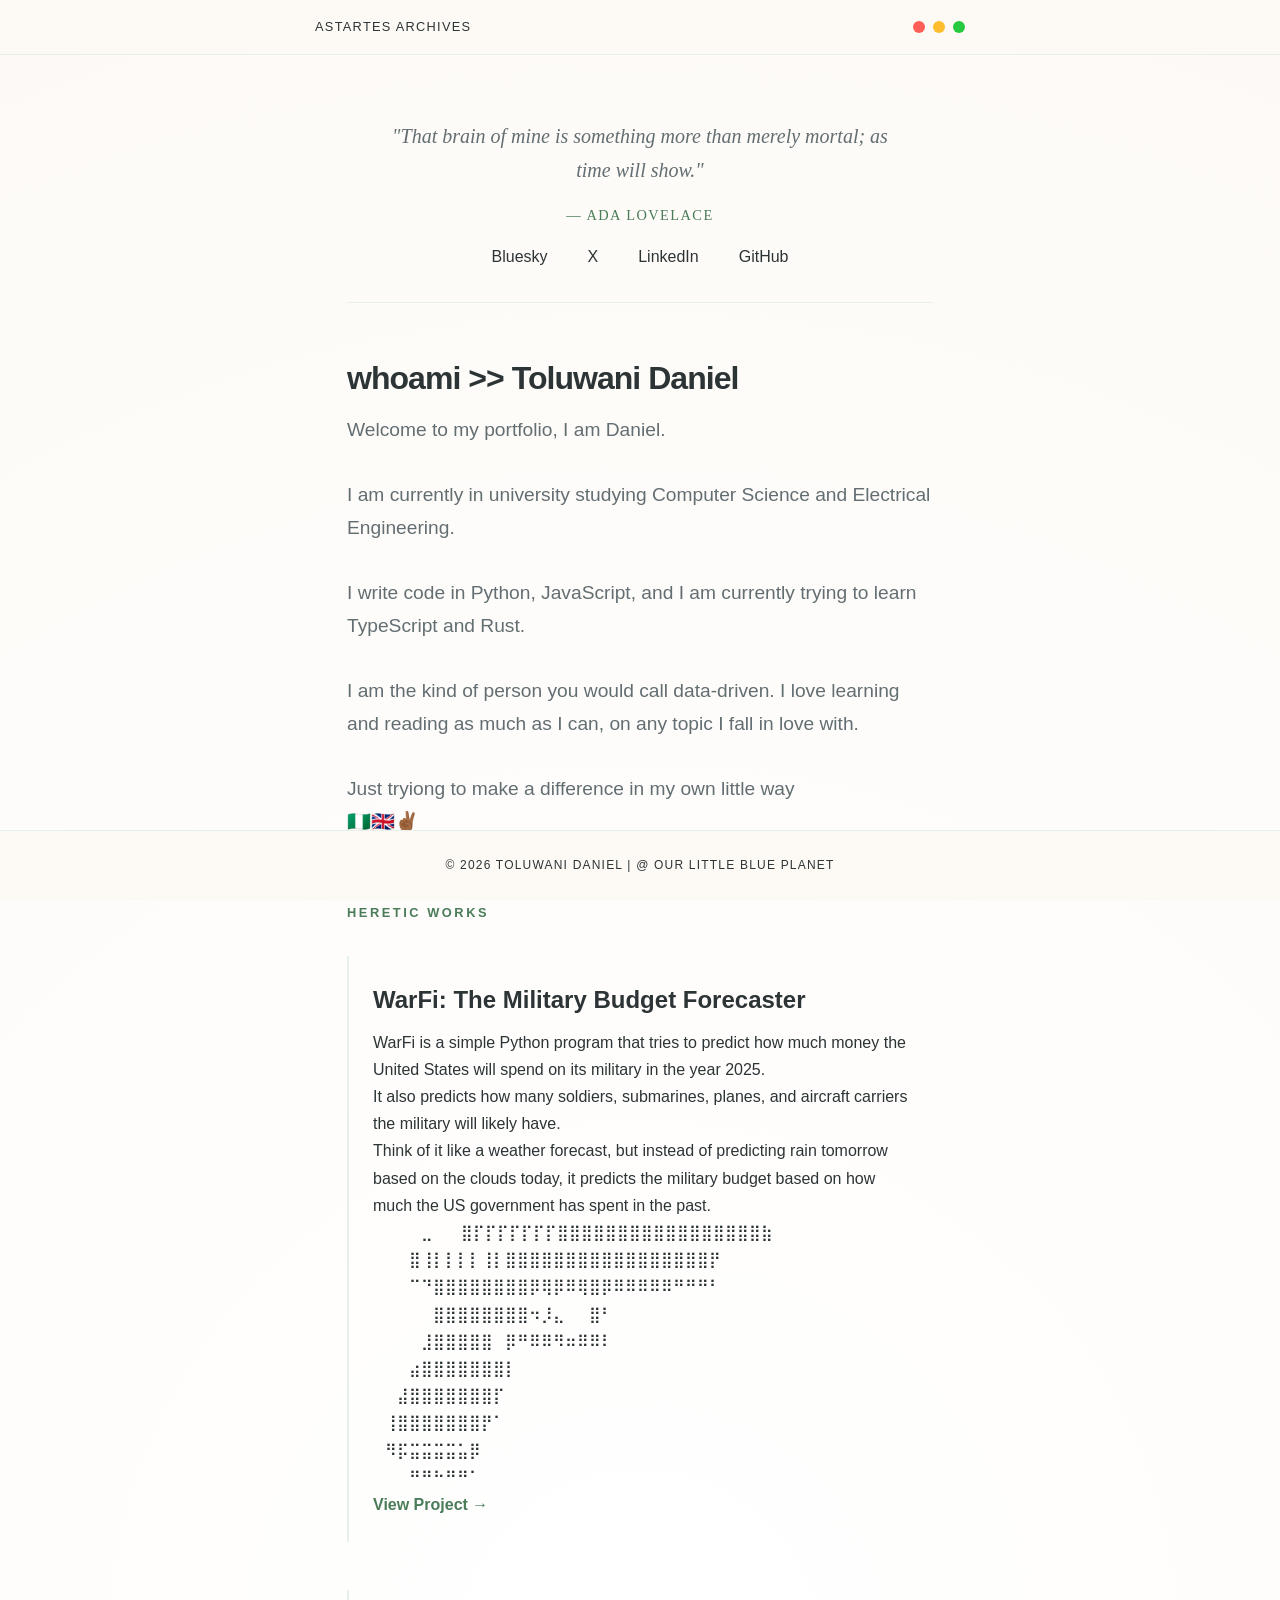
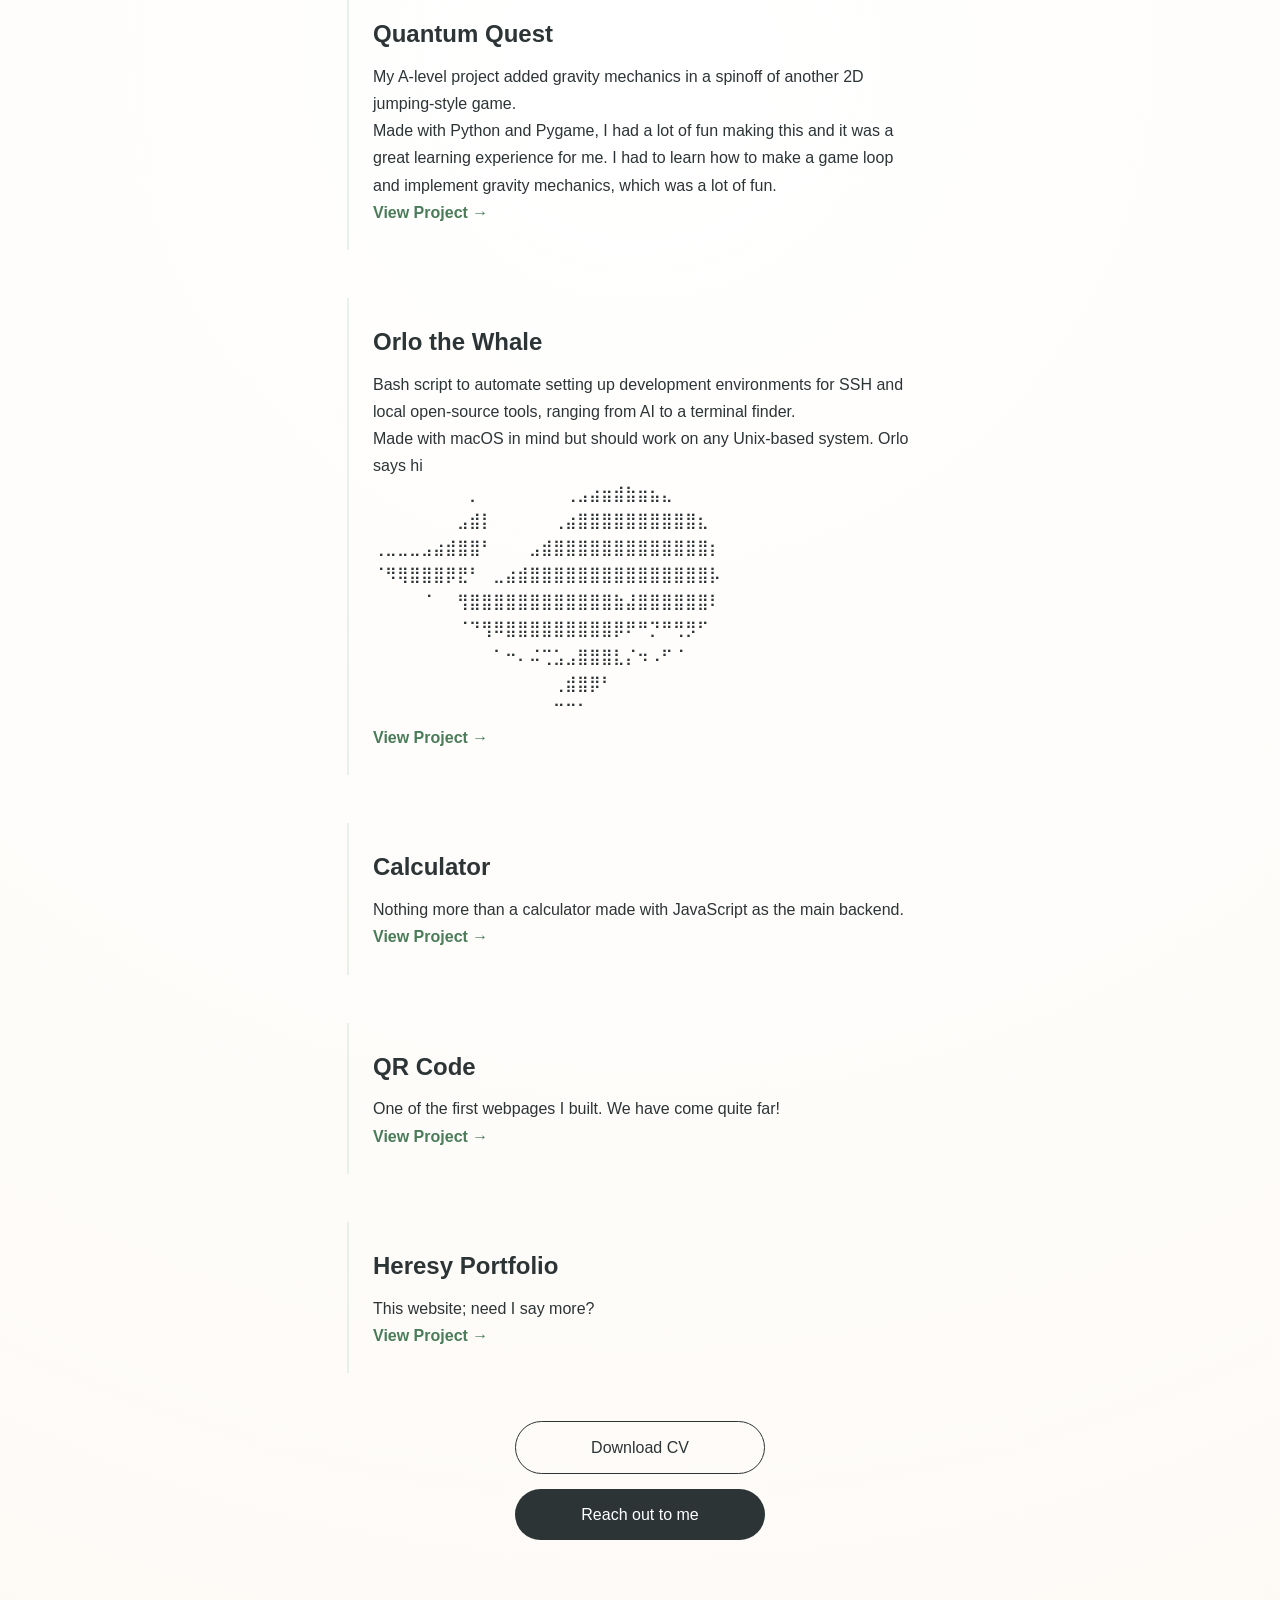
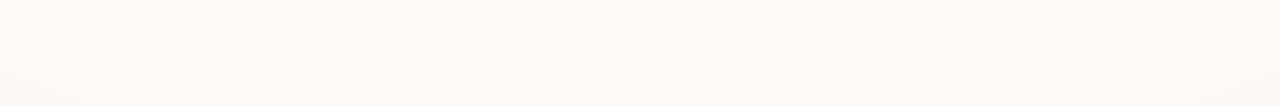
<file: index.html>
<!doctype html>
<html lang="en">
    <head>
        <meta charset="UTF-8" />
        <meta name="viewport" content="width=device-width, initial-scale=1.0" />
        <link rel="stylesheet" href="index.css" />
        <title>Toluwani Daniel | Portfolio</title>
    </head>
    <body class="site-body">
        <header class="site-header">
            <nav class="header-nav">
                <span class="header-title">Astartes Archives</span>
                <div class="header-dots">
                    <span class="dot red"></span>
                    <span class="dot yellow"></span>
                    <span class="dot green"></span>
                </div>
            </nav>
        </header>

        <main class="container">
            <section class="quote-header">
                <blockquote aria-label="Ada Lovelace quote">
                    "That brain of mine is something more than merely mortal; as
                    time will show."
                    <cite>— Ada Lovelace</cite>
                </blockquote>
            </section>

            <!-- Moved Links Section to follow the quote -->
            <section class="links">
                <nav aria-label="Social Links">
                    <ul>
                        <li>
                            <a
                                href="https://bsky.app/profile/trebltd.bsky.social"
                                target="_blank"
                                rel="noopener"
                                >Bluesky</a
                            >
                        </li>
                        <li>
                            <a
                                href="https://x.com/daniel_rsch"
                                target="_blank"
                                rel="noopener"
                                >X</a
                            >
                        </li>
                        <li>
                            <a
                                href="https://www.linkedin.com/in/daniel-toluwani/"
                                target="_blank"
                                rel="noopener"
                                >LinkedIn</a
                            >
                        </li>
                        <li>
                            <a
                                href="https://github.com/danielrsch"
                                target="_blank"
                                rel="noopener"
                                >GitHub</a
                            >
                        </li>
                    </ul>
                </nav>
            </section>

            <header class="profile-header">
                <h1>whoami >> Toluwani Daniel</h1>
            </header>

            <section class="bio">
                <p>
                    Welcome to my portfolio, I am Daniel.
                    <br />
                    <br />
                    I am currently in university studying Computer Science and
                    Electrical Engineering.
                    <br />
                    <br />
                    I write code in Python, JavaScript, and I am currently
                    trying to learn TypeScript and Rust.
                    <br /><br />
                    I am the kind of person you would call data-driven. I love
                    learning and reading as much as I can, on any topic I fall
                    in love with.
                    <br /><br />
                    Just tryiong to make a difference in my own little way
                    <br />
                    🇳🇬🇬🇧✌🏾
                </p>
            </section>

            <section class="projects">
                <h2>Heretic Works</h2>

                <div class="project-item">
                    <h3>WarFi: The Military Budget Forecaster</h3>
                    <p>
                        WarFi is a simple Python program that tries to predict
                        how much money the United States will spend on its
                        military in the year 2025.
                        <br />
                        It also predicts how many soldiers, submarines, planes,
                        and aircraft carriers the military will likely have.
                        <br />
                        Think of it like a weather forecast, but instead of
                        predicting rain tomorrow based on the clouds today, it
                        predicts the military budget based on how much the US
                        government has spent in the past.
                        <br />
                        ⠀⠀⠀⠀⣀⠀ ⠀⣿⡏⡏⡏⡏⡏⡏⡏⣿⣿⣿⣿⣿⣿⣿⣿⣿⣿⣿⣿⣿⣿⣿⣿⣿⣷
                        ⠀⠀⠀⣿⢸⡇⡇⡇⡇⢸⡇⣿⣿⣿⣿⣿⣿⣿⣿⣿⣿⣿⣿⣿⣿⣿⣿⣿⡟
                        ⠀⠀⠀⠉⠙⣿⣿⣿⣿⣿⣿⣿⣿⡿⢿⡿⠿⢿⣿⡿⠿⠿⠿⠿⠿⠛⠛⠛⠃
                        ⠀⠀⠀⠀⠀⣿⣿⣿⣿⣿⣿⣿⣿⠲⡸⣄⠀⠀⣿⠃⠀⠀⠀⠀⠀⠀⠀⠀⠀
                        ⠀⠀⠀⠀⣸⣿⣿⣿⣿⣿⠀⡿⠛⠿⠿⠻⠶⠿⠿⠇⠀⠀⠀⠀⠀⠀⠀⠀⠀
                        ⠀⠀⠀⣴⣿⣿⣿⣿⣿⣿⣿⡇⠀⠀⠀⠀⠀⠀⠀⠀⠀⠀⠀⠀⠀⠀⠀⠀⠀
                        ⠀⠀⣼⣿⣿⣿⣿⣿⣿⣿⡏⠀⠀⠀⠀⠀⠀⠀⠀⠀⠀⠀⠀⠀⠀⠀⠀⠀⠀
                        ⠀⢸⣿⣿⣿⣿⣿⣿⣿⡟⠁⠀⠀⠀⠀⠀⠀⠀⠀⠀⠀⠀⠀⠀⠀⠀⠀⠀⠀
                        ⠀⠻⡯⣭⣭⣭⣭⣥⡿⠀⠀⠀⠀⠀⠀⠀⠀⠀⠀⠀⠀⠀⠀⠀⠀⠀⠀⠀⠀
                        ⠀⠀⠀⠛⠛⠓⠛⠛⠁⠀⠀⠀⠀⠀⠀⠀⠀⠀⠀⠀⠀⠀⠀⠀⠀⠀⠀⠀⠀
                    </p>
                    <a
                        href="https://github.com/danielrsch/war-Fi"
                        class="project-link"
                        >View Project &rarr;</a
                    >
                </div>
                <div class="project-item">
                    <h3>Quantum Quest</h3>
                    <p>
                        My A-level project added gravity mechanics in a spinoff
                        of another 2D jumping-style game.
                        <br />
                        Made with Python and Pygame, I had a lot of fun making
                        this and it was a great learning experience for me. I
                        had to learn how to make a game loop and implement
                        gravity mechanics, which was a lot of fun.
                    </p>
                    <a
                        href="https://github.com/danielrsch/Python-game-project-"
                        class="project-link"
                        >View Project &rarr;</a
                    >
                </div>
                <div class="project-item">
                    <h3>Orlo the Whale</h3>
                    <p>
                        Bash script to automate setting up development
                        environments for SSH and local open-source tools,
                        ranging from AI to a terminal finder.
                        <br />
                        Made with macOS in mind but should work on any
                        Unix-based system. Orlo says hi
                        <br />

                        ⠀⠀⠀⠀⠀⠀⠀⠀⡀⠀⠀⠀⠀⠀⠀⠀⢀⣠⣴⣶⣾⣷⣶⣦⣄⠀⠀⠀
                        ⠀⠀⠀⠀⠀⠀⠀⣠⣾⡇⠀⠀⠀⠀⠀⢀⣴⣿⣿⣿⣿⣿⣿⣿⣿⣿⣿⣆⠀
                        ⢀⣀⣀⣀⣠⣴⣾⣿⣿⠃⠀⠀⠀⣠⣾⣿⣿⣿⣿⣿⣿⣿⣿⣿⣿⣿⣿⣿⡆
                        ⠈⠻⢿⣿⣿⣿⡿⣟⠃⠀⣀⣴⣾⣿⣿⣿⣿⣿⣿⣿⣿⣿⣿⣿⣿⣿⣿⣿⡧
                        ⠀⠀⠀⠀⠈⠀⠀⢻⣿⣿⣿⣿⣿⣿⣿⣿⣿⣿⣿⣿⣷⣼⣿⣿⣿⣿⣿⣿⠇
                        ⠀⠀⠀⠀⠀⠀⠀⠈⠙⢻⠿⣿⣿⣿⣿⣿⣿⣿⣿⣿⡿⠟⠛⡙⠛⢛⡻⠋⠀
                        ⠀⠀⠀⠀⠀⠀⠀⠀⠀⠀⠁⠒⠄⠬⢉⣡⣠⣿⣿⣿⣇⡌⠲⠠⠋⠈⠀⠀⠀
                        ⠀⠀⠀⠀⠀⠀⠀⠀⠀⠀⠀⠀⠀⠀⠀⢀⣾⣿⡿⠃⠀⠀⠀⠀⠀⠀⠀⠀⠀
                        ⠀⠀⠀⠀⠀⠀⠀⠀⠀⠀⠀⠀⠀⠀⠀⠉⠉⠁⠀⠀⠀⠀⠀⠀⠀⠀⠀⠀
                    </p>
                    <a
                        href="https://github.com/danielrsch/Orlo-The-Whale-"
                        class="project-link"
                        >View Project &rarr;</a
                    >
                </div>
                <div class="project-item">
                    <h3>Calculator</h3>
                    <p>
                        Nothing more than a calculator made with JavaScript as
                        the main backend.
                    </p>
                    <a
                        href="https://calculatorpt1.netlify.app/"
                        class="project-link"
                        >View Project &rarr;</a
                    >
                </div>
                <div class="project-item">
                    <h3>QR Code</h3>
                    <p>
                        One of the first webpages I built. We have come quite
                        far!
                    </p>
                    <a
                        href="https://danielrsch.github.io/qr-code/"
                        class="project-link"
                        >View Project &rarr;</a
                    >
                </div>
                <div class="project-item">
                    <h3>Heresy Portfolio</h3>
                    <p>This website; need I say more?</p>
                    <a
                        href="https://github.com/danielrsch/portfolio-main"
                        class="project-link"
                        >View Project &rarr;</a
                    >
                </div>
            </section>

            <section class="actions">
                <a href="cv.pdf" class="btn-download" download>Download CV</a>
                <a
                    href="mailto:toluwanidanieltalalade@gmail.com"
                    class="btn-contact"
                    >Reach out to me</a
                >
            </section>
        </main>

        <footer class="site-footer">
            <p>&copy; 2026 Toluwani Daniel | @ our little blue planet</p>
        </footer>
    </body>
</html>
</file>
<file: index.css>
/* Reset and Base Styles */
* {
  margin: 0;
  padding: 0;
  box-sizing: border-box;
}

:root {
  --bg-color: #fdfaf6;
  --text-main: #2d3436;
  --text-muted: #636e72;
  --accent: #4a7c59;
  --accent-light: #e8f0ea;
  --transition: all 0.3s cubic-bezier(0.25, 0.8, 0.25, 1);
}

body.site-body {
  font-family:
    -apple-system, BlinkMacSystemFont, "Segoe UI", Roboto, Helvetica, Arial,
    sans-serif;
  line-height: 1.7;
  color: var(--text-main);
  background: radial-gradient(circle at center, #ffffff 0%, #fdfaf6 100%);
  min-height: 100vh;
  display: flex;
  flex-direction: column;
}

/* Sticky Header */
.site-header {
  position: sticky;
  top: 0;
  z-index: 100;
  background-color: rgba(253, 250, 246, 0.8);
  backdrop-filter: blur(10px);
  -webkit-backdrop-filter: blur(10px);
  padding: 1rem 2rem;
  border-bottom: 1px solid var(--accent-light);
}

.header-nav {
  max-width: 650px;
  margin: 0 auto;
  display: flex;
  justify-content: space-between;
  align-items: center;
  font-size: 0.8rem;
  text-transform: uppercase;
  letter-spacing: 0.1em;
}

/* macOS Style Window Dots */
.header-dots {
  display: flex;
  gap: 8px;
}

.dot {
  width: 12px;
  height: 12px;
  border-radius: 50%;
  display: inline-block;
}

.red {
  background: #ff5f56;
}
.yellow {
  background: #ffbd2e;
} /* Note: Fixed broken variable reference from user input */
.yellow {
  background: #ffbd2e;
}
.green {
  background: #27c93f;
}

/* Quote Header Section */
.quote-header {
  margin-bottom: 1rem; /* Reduced margin because links follow immediately */
  padding: 2rem 0 0 0;
  text-align: center;
}

blockquote {
  font-style: italic;
  font-size: 1.25rem;
  color: var(--text-muted);
  max-width: 500px;
  margin: 0 auto;
  font-family: "Georgia", serif;
}

blockquote cite {
  display: block;
  font-size: 0.9rem;
  font-style: normal;
  text-transform: uppercase;
  letter-spacing: 0.1em;
  margin-top: 1rem;
  color: var(--accent);
}

/* Links Section - Now positioned high in the flow */
.links {
  margin-bottom: 3rem;
  padding-bottom: 2rem;
  border-bottom: 1px solid var(--accent-light);
}
.links ul {
  list-style: none;
  display: flex;
  justify-content: center;
  flex-wrap: wrap;
  gap: 20px;
}
.links a {
  text-decoration: none;
  color: var(--text-main);
  font-weight: 50 px; /* Fixed typo */
  font-weight: 500;
  padding: 5px 10px;
  transition: var(--transition);
}
.links a:hover {
  background: var(--accent-light);
  color: var(--accent);
}

/* Main Content Area */
.container {
  max-width: 650px;
  margin: 0 auto;
  padding: 2rem 2rem 6rem 2rem;
  flex-grow: 1;
}

/* Profile/Bio Header */
.profile-header h1 {
  font-size: 2rem;
  font-weight: 700;
  letter-spacing: -0.03em;
  margin-bottom: 0.5rem;
}

.bio {
  margin-bottom: 4rem;
  font-size: 1.2rem;
  color: var(--text-muted);
}

/* Projects Section */
.projects h2 {
  font-size: 0.8rem;
  text-transform: uppercase;
  letter-spacing: 0.2em;
  color: var(--accent);
  margin-bottom: 2rem;
  display: block;
}

.project-item {
  margin-bottom: 3rem;
  padding: 1.5rem;
  border-left: 2px solid var(--accent-light);
  transition: var(--transition);
}

.project-item:hover {
  border-left: 2px solid var(--accent);
  background-color: rgba(74, 124, 89, 0.03);
  transform: translateX(5px);
}

.project-item h3 {
  font-size: 1.5rem;
  margin-bottom: 0.5rem;
}

.project-link {
  text-decoration: none;
  color: var(--accent);
  font-weight: 600;
}

/* Actions */
.actions {
  display: flex;
  flex-direction: column;
  align-items: center;
  gap: 15px;
}
.btn-download,
.btn-contact {
  text-decoration: none;
  padding: 12px 30px;
  border-radius: 50px;
  width: 10 px; /* Fixed typo */
  width: 100%;
  max-width: 250px;
  text-align: center;
  transition: var(--transition);
}
.btn-download {
  border: 1px solid var(--text-main);
  color: var(--text-main);
}
.btn-contact {
  background: var(--text-main);
  color: #fff;
}
.btn-contact:hover {
  transform: translateY(-3px);
  background: var(--accent);
}

/* Sticky Footer */
.site-footer {
  position: sticky;
  bottom: 0;
  background-color: rgba(253, 250, 246, 0.9);
  backdrop-filter: blur(10px);
  -webkit-backdrop-filter: blur(10px);
  padding: 1.5rem;
  text-align: center;
  font-size: 0.75rem;
  letter-spacing: 0.1em;
  text-transform: uppercase;
  border-top: 1px solid var(--accent-light);
}
</file>
